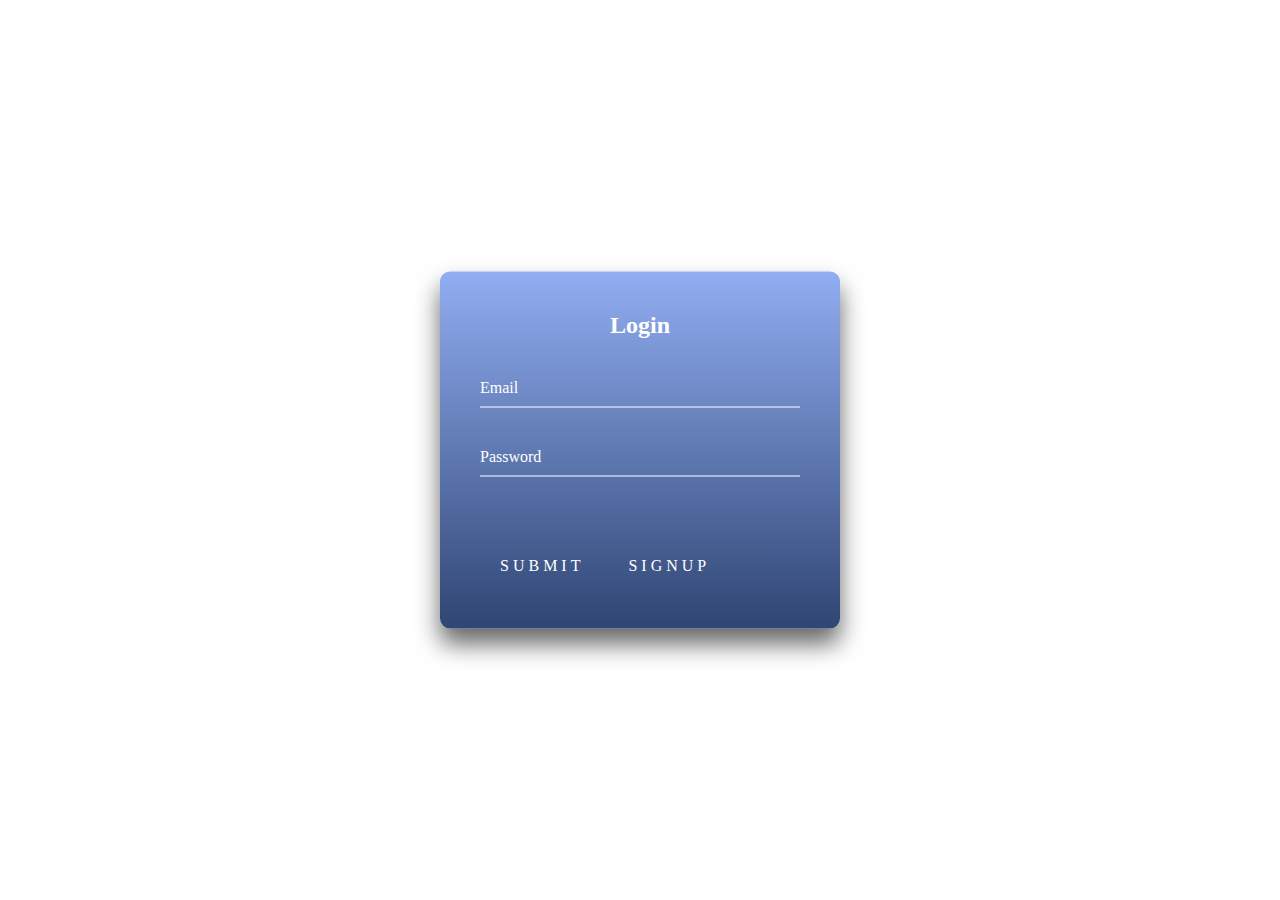
<file: src/main/resources/templates/index.html>
<!DOCTYPE html>
<head>
  <title>Login</title>
  <style>
    :root{
      --bgColor: #ffffff;
      --formColor: linear-gradient(#91aef2, #2f4573);
      --txtColor: #ffffff;
      --txtSecondaryColor: #ffff00;
      --inputBoxBg : transparent;
      --txtBtnColor: #ffffff;
      --txtBtnSecondaryColor: #000000;
      --btnBorderColor: #ffffff;
      --btnBgColor: transparent;
      --btnBgSecondaryColor: #ffffff;
    }
    body {

    background-image: url("https://img.freepik.com/free-photo/professional-dentist-tools-dental-office_1204-235.jpg?w=1800&t=st=1669429221~exp=1669429821~hmac=8b4b55ecf7d9045bf9eee8987ee7e144606abffdd35f36948eb778faafb1cdbb");
    /* background-color: #cccccc; */
}

      /* margin:0;
      padding:0;
      font-family: sans-serif;
      background: var(--bgColor); */


    .login-box {
      position: absolute;
      top: 50%;
      left: 50%;
      width: 400px;
      padding: 40px;
      transform: translate(-50%, -50%);
      box-sizing: border-box;
      box-shadow: 0 15px 25px rgba(0,0,0,.6);
      border-radius: 10px;
      background: var(--formColor);
    }

    .login-box h2 {
      margin: 0 0 30px;
      padding: 0;
      color: var(--txtColor);
      text-align: center;
    }

    .login-box .user-box {
      position: relative;
    }

    .login-box .user-box input {
      width: 100%;
      padding: 10px 0;
      font-size: 16px;
      color: var(--txtColor);
      margin-bottom: 30px;
      border: none;
      border-bottom: 1px solid #fff;
      outline: none;
      background: var(--inputBoxBg);
    }
    .login-box .user-box label {
      position: absolute;
      top:0;
      left: 0;
      padding: 10px 0;
      font-size: 16px;
      color: var(--txtColor);
      pointer-events: none;
      transition: .5s;
    }

    .login-box .user-box input:focus ~ label,
    .login-box .user-box input:valid ~ label {
      top: -20px;
      left: 0;
      color: var(--txtSecondaryColor);
      font-size: 12px;
    }

    .login-box form a {
      position: relative;
      display: inline-block;
      padding: 10px 20px;
      color: var(--txtBtnColor);
      font-size: 16px;
      text-decoration: none;
      text-transform: uppercase;
      overflow: hidden;
      transition: .5s;
      margin-top: 40px;
      letter-spacing: 4px
    }

    .login-box a:hover {
      background: var(--btnBgSecondaryColor);
      color: var(--txtBtnSecondaryColor);
      border-radius: 5px;
      box-shadow: 0 0 5px var(--btnBgSecondaryColor),
                  0 0 25px var(--btnBgSecondaryColor),
                  0 0 50px var(--btnBgSecondaryColor),
                  0 0 100px var(--btnBgSecondaryColor);
    }

    .login-box a span {
      position: absolute;
      display: block;
    }

    .login-box a span:nth-child(1) {
      top: 0;
      left: -100%;
      width: 100%;
      height: 2px;
      background: linear-gradient(90deg, transparent, var(--btnBorderColor));
      animation: btn-anim1 1s linear infinite;
    }

    @keyframes btn-anim1 {
      0% {
        left: -100%;
      }
      50%,100% {
        left: 100%;
      }
    }

    .login-box a span:nth-child(2) {
      top: -100%;
      right: 0;
      width: 2px;
      height: 100%;
      background: linear-gradient(180deg, transparent, var(--btnBorderColor));
      animation: btn-anim2 1s linear infinite;
      animation-delay: .25s
    }

    @keyframes btn-anim2 {
      0% {
        top: -100%;
      }
      50%,100% {
        top: 100%;
      }
    }

    .login-box a span:nth-child(3) {
      bottom: 0;
      right: -100%;
      width: 100%;
      height: 2px;
      background: linear-gradient(270deg, transparent, var(--btnBorderColor));
      animation: btn-anim3 1s linear infinite;
      animation-delay: .5s
    }

    @keyframes btn-anim3 {
      0% {
        right: -100%;
      }
      50%,100% {
        right: 100%;
      }
    }

    .login-box a span:nth-child(4) {
      bottom: -100%;
      left: 0;
      width: 2px;
      height: 100%;
      background: linear-gradient(360deg, transparent, var(--btnBorderColor));
      animation: btn-anim4 1s linear infinite;
      animation-delay: .75s
    }

    @keyframes btn-anim4 {
      0% {
        bottom: -100%;
      }
      50%,100% {
        bottom: 100%;
      }
    }

  </style>
</head>
<body>
  <div class="login-box">
    <h2>Login</h2>
    <form action="/login/try" method="POST" id="login-form">
      <div class="user-box">
        <input type="text" name="email" required="email" >
        <label>Email</label>
      </div>
      <div class="user-box">
        <input type="password" name="password" required="">
        <label>Password</label>
      </div>

      <!-- <button type="submit" class="btn btn-dark mt-3">Create!!</button> -->

      <a onclick="document.getElementById('login-form').submit()">
        <span></span>
        <span></span>
        <span></span>
        <span></span>
        Submit
      </a>
      <a href="/signup">
        <span></span>
        <span></span>
        <span></span>
        <span></span>
        signup
      </a>
    </form>
  </div>

</body>
</html>
</file>
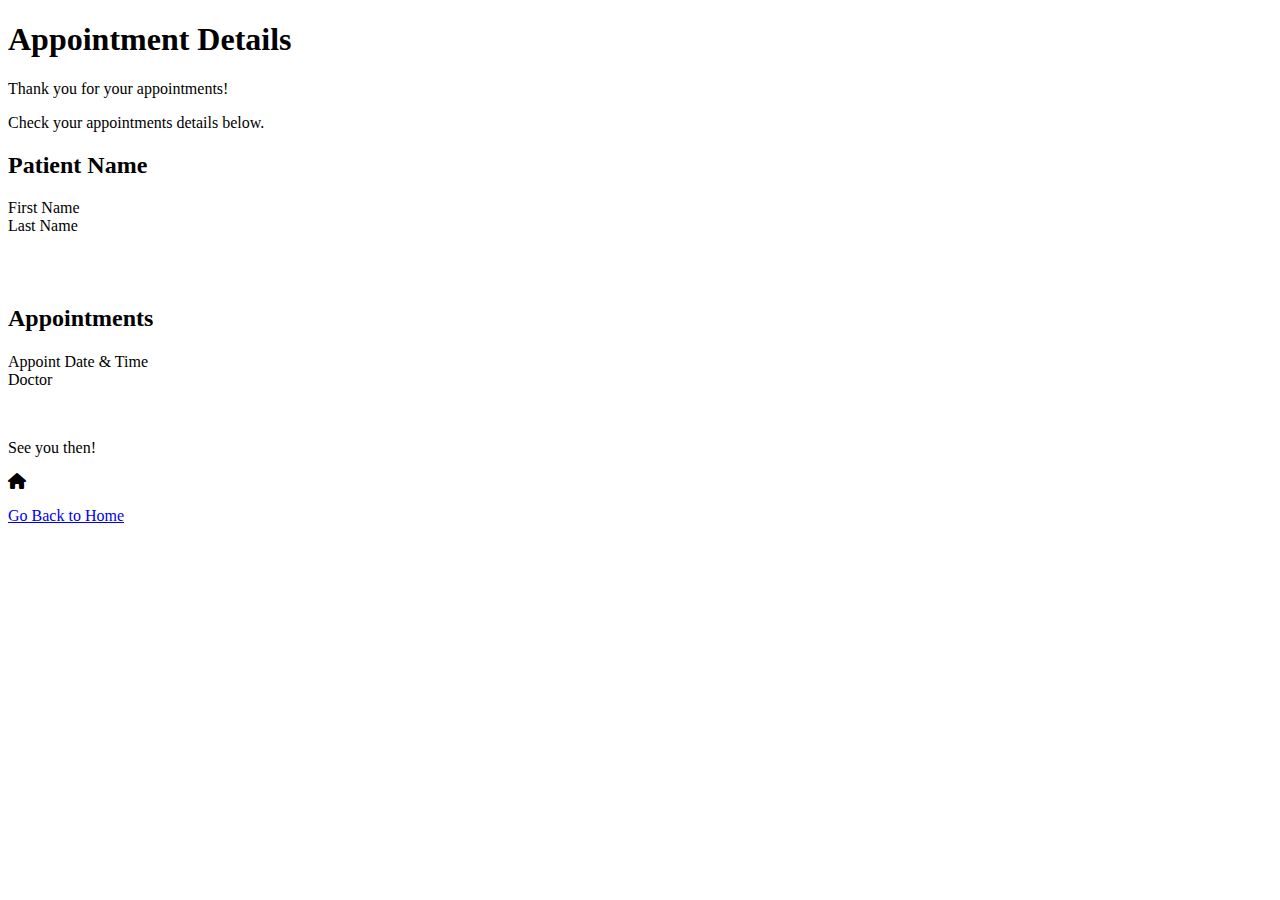
<file: src/main/resources/templates/appointments/appointments.html>
<!DOCTYPE html>
<html lang="en">
  <head>
    <meta charset="UTF-8" />
    <meta http-equiv="X-UA-Compatible" content="IE=edge" />
    <meta name="viewport" content="width=device-width, initial-scale=1.0" />
    <link th:href="@{/appointments.css}" rel="stylesheet" />
    <link rel="preconnect" href="https://fonts.googleapis.com" />
    <link rel="preconnect" href="https://fonts.gstatic.com" crossorigin />
    <link
      rel="stylesheet"
      href="https://cdnjs.cloudflare.com/ajax/libs/font-awesome/6.2.1/css/all.min.css"
    />
    <title>appointments</title>
  </head>
  <body>

    <div class="all-container">
      <h1>Appointment Details</h1>
      <p>Thank you for your appointments!</p>
      <p>Check your appointments details below.</p>

      <h2>Patient Name</h2>
      <dl style="margin-bottom: 70px">
        <div class="appointment-title-detail">
          <dt>First Name</dt>
          <dd th:text="${appointments[0].first_name}"></dd>
        </div>
        <div class="appointment-title-detail">
          <dt>Last Name</dt>
          <dd th:text="${appointments[0].last_name}"></dd>
        </div>
      </dl>

      <h2>Appointments</h2>
      <th:block th:each="appointment, appointmentStat : ${appointments}">
        <dl style="margin-bottom: 50px">
          <h4 th:text="${appointmentStat.count}"></h4>
          <div class="appointment-title-detail">
            <dt>Appoint Date & Time</dt>
            <dd th:text="${appointment.appointment_time}"></dd>
          </div>
          <div class="appointment-title-detail">
            <dt>Doctor</dt>
            <dd th:text="${appointment.doctor_name}"></dd>
          </div>
        </dl>
      </th:block>

      <p>See you then!</p>
      <div class="gobackhome_container">
        <i class="fa-solid fa-house"></i>
        <p><a href="/home">Go Back to Home</a></p>
      </div>
    </div>
  </body>
</html>
</file>
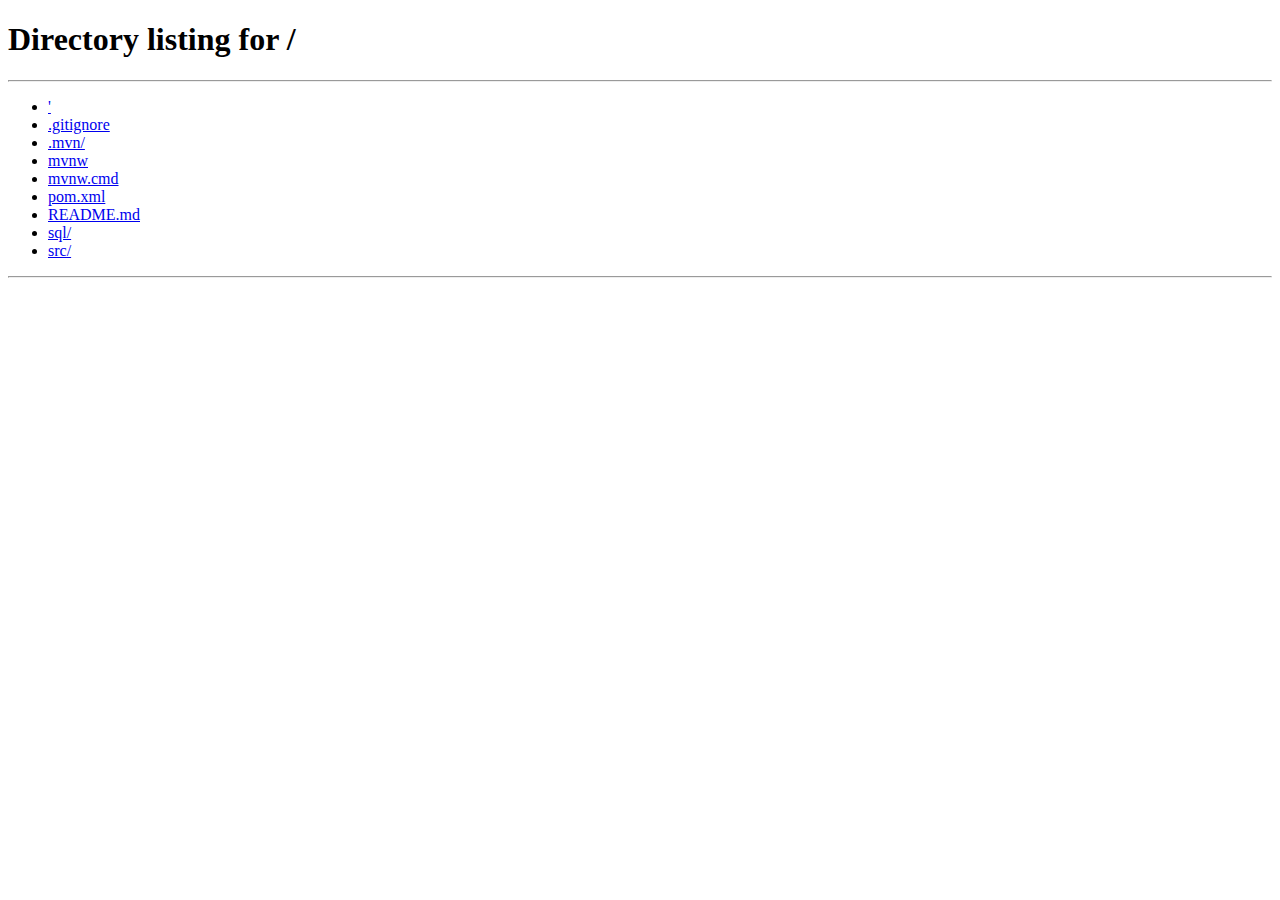
<file: src/main/resources/templates/home/home.html>
<!DOCTYPE html>
<html lang="en">
  <head>
    <meta charset="UTF-8" />
    <meta http-equiv="X-UA-Compatible" content="IE=edge" />
    <meta name="viewport" content="width=device-width, initial-scale=1.0" />
    <link th:href="@{/home.css}" rel="stylesheet" />
    <link rel="preconnect" href="https://fonts.googleapis.com" />
    <link rel="preconnect" href="https://fonts.gstatic.com" crossorigin />
    <link
      href="https://fonts.googleapis.com/css2?family=ABeeZee&family=Questrial&display=swap"
      rel="stylesheet"
    />
    <script>
      const url = new URL(window.location.href);
      const params = url.searchParams;
      const storage = localStorage;
      if (params.get('user_uuid')) { storage.setItem('user', params.get('user_uuid')); }
      if (!storage.getItem('user')) { document.location.href = "/"; }
    </script>

    <title>Home</title>
  </head>
  <body>
    <div class="all-container">
      <h1>Group3 Dental Clinic</h1>
      <div class="clinic-information">
        <img
          class="clinic-information-img"
          th:src="@{/images/atikah-akhtar-XJptUS8nbhs-unsplash (1).jpg}"
          alt=""
        />
        <div class="clinic-information-text">
          <h2>Welcome to Our Dental Clinic!</h2>
          <h3 class="title">Opening Hours</h3>
          <p>Mon-Fri 9:00am-5:00pm</p>
          <p>Saturdays 9:00am-12:00pm</p>
          <h3 class="title">Adress</h3>
          <p>816 Granville St, Vancouver, BC V6Z 1K3</p>
          <h3 class="title">Tell</h3>
          <p>+1 (123) 456-7890</p>
          <div class="button-container">
            <button><a th:href="@{/book}">Book Appointment</a></button>
            <button><a th:href="@{/appointments}">Show Appointment</a></button>
          </div>
        </div>
      </div>
      <h3 class="title">Service Menu</h3>
      <div class="service-menu-container">
        <div class="service-menu">
          <h4>Hygiene and Exam</h4>
          <p>
            A healthy smile starts with regular cleanings. Just like getting the
            oil changed in your car on a regular basis, it’s important to
            maintain your oral hygiene with consistent appointments.
          </p>
        </div>
        <div class="service-menu">
          <h4>Paediatric Care</h4>
          <p>
            If your child has more than one tooth or is at least one year old,
            they need to see a dentist! A healthy smile starts with the right
            dental care at a young age.
          </p>
        </div>
        <div class="service-menu">
          <h4>Dental bridges</h4>
          <p>
            If you’re missing one or more teeth or have a gap in between teeth,
            a dental bridge may be the solution for you! In a nutshell.
          </p>
        </div>
        <div class="service-menu">
          <h4>Crowns</h4>
          <p>
            What are crowns?Also known as a cap, a crown is a custom-made
            artificial restoration that permanently covers your tooth.
          </p>
        </div>
        <div class="service-menu">
          <h4>Invisalign</h4>
          <p>
            Dentures are replacements for missing teeth that can be taken out
            and put back into your mouth.‍
          </p>
        </div>
        <div class="service-menu">
          <h4>Dentures</h4>
          <p>
            Invisalign uses a series of computer-designed clear aligners that
            are composed of a virtually invisible polyurethane plastic.
          </p>
        </div>
      </div>
      <h3>Doctor's Profile</h3>
      <div class="doctor-img-allcontaimner">
        <div class="doctor-img-contaimner">
          <img
            class="Yutaimg"
            th:src="@{/images/austin-distel-7bMdiIqz_J4-unsplash 2.jpg}"
            alt="doctorYuta"
          />
          <p>Yuta</p>
        </div>
        <div class="doctor-img-contaimner">
          <img
            class="Amirimg"
            th:src="@{/images/usman-yousaf-pTrhfmj2jDA-unsplash.jpg}"
            alt="doctorAmir"
          />
          <p>Amir</p>
        </div>
        <div class="doctor-img-contaimner">
          <img
            class="Hiroimg"
            th:src="@{/images/dalton-ngangi-ZCztndOWdjs-unsplash.jpg}"
            alt="doctorHiro"
          />
          <p>Hiro</p>
        </div>
        <div class="doctor-img-contaimner">
          <img
            class="Yukiimg"
            th:src="@{/images/humberto-chavez-FVh_yqLR9eA-unsplash 2.jpg}"
            alt="doctorYuki"
          />
          <p>Yuki</p>
        </div>
      </div>
    </div>
  </body>
</html>
</file>
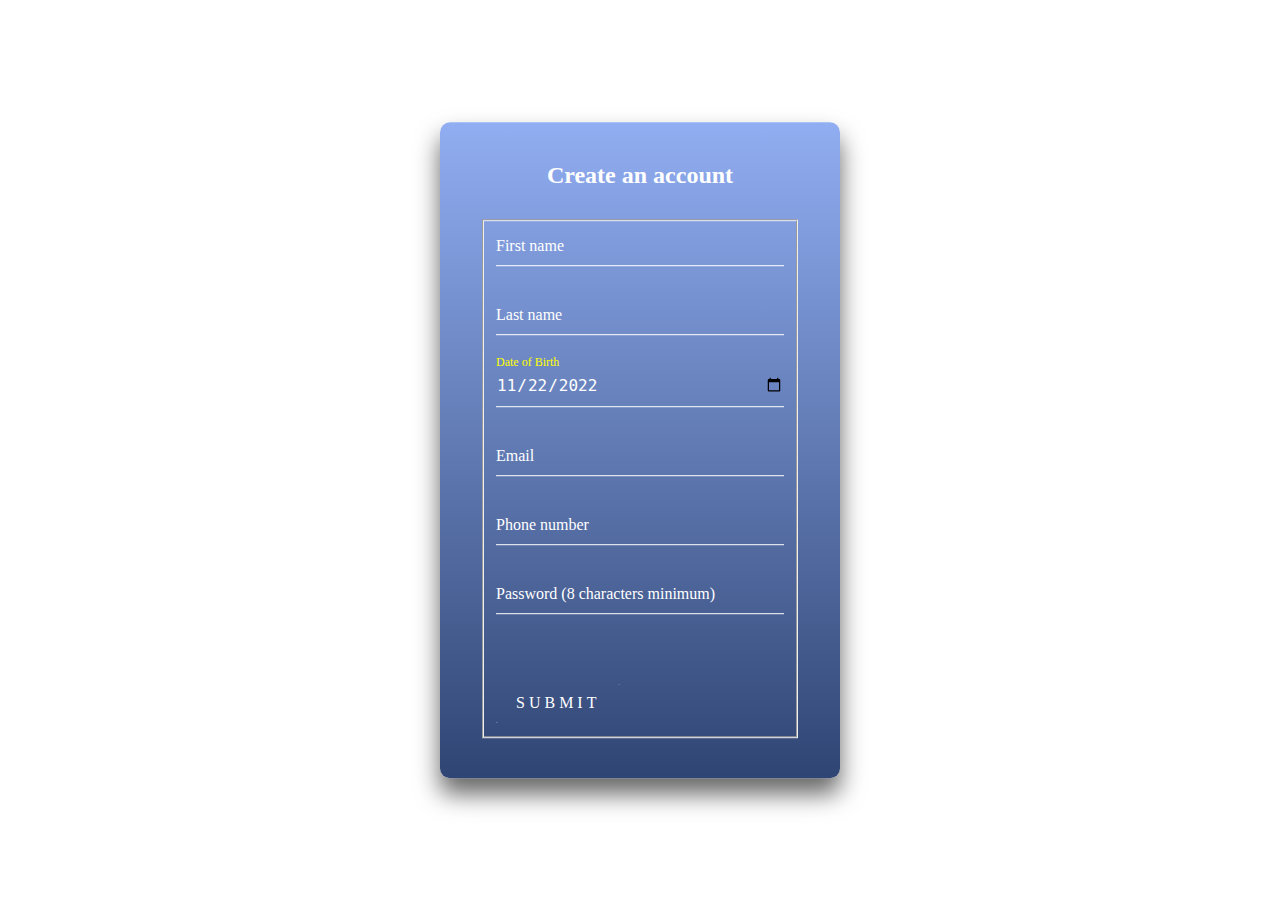
<file: src/main/resources/templates/signup/signup.html>
<!DOCTYPE html>
<head>
  <title>Registration</title>
  <style>
    :root{
      --bgColor: #ffffff;
      --formColor: linear-gradient(#91aef2, #2f4573);
      --txtColor: #ffffff;
      --txtSecondaryColor: #ffff00;
      --inputBoxBg : transparent;
      --txtBtnColor: #ffffff;
      --txtBtnSecondaryColor: #000000;
      --btnBorderColor: #ffffff;
      --btnBgColor: transparent;
      --btnBgSecondaryColor: #ffffff;
    }
    body {

    background-image: url("https://img.freepik.com/free-photo/professional-dentist-tools-dental-office_1204-235.jpg?w=1800&t=st=1669429221~exp=1669429821~hmac=8b4b55ecf7d9045bf9eee8987ee7e144606abffdd35f36948eb778faafb1cdbb");
    /* background-color: #cccccc; */
}

      /* margin:0;
      padding:0;
      font-family: sans-serif;
      background: var(--bgColor); */


    .login-box {
      position: absolute;
      top: 50%;
      left: 50%;
      width: 400px;
      padding: 40px;
      transform: translate(-50%, -50%);
      box-sizing: border-box;
      box-shadow: 0 15px 25px rgba(0,0,0,.6);
      border-radius: 10px;
      background: var(--formColor);
    }

    .login-box h2 {
      margin: 0 0 30px;
      padding: 0;
      color: var(--txtColor);
      text-align: center;
    }

    .login-box .user-box {
      position: relative;
    }

    .login-box .user-box input {
      width: 100%;
      padding: 10px 0;
      font-size: 16px;
      color: var(--txtColor);
      margin-bottom: 30px;
      border: none;
      border-bottom: 1px solid #fff;
      outline: none;
      background: var(--inputBoxBg);
    }
    .login-box .user-box label {
      position: absolute;
      top:0;
      left: 0;
      padding: 10px 0;
      font-size: 16px;
      color: var(--txtColor);
      pointer-events: none;
      transition: .5s;
    }

    .login-box .user-box input:focus ~ label,
    .login-box .user-box input:valid ~ label {
      top: -20px;
      left: 0;
      color: var(--txtSecondaryColor);
      font-size: 12px;
    }

    .login-box form a {
      position: relative;
      display: inline-block;
      padding: 10px 20px;
      color: var(--txtBtnColor);
      font-size: 16px;
      text-decoration: none;
      text-transform: uppercase;
      overflow: hidden;
      transition: .5s;
      margin-top: 40px;
      letter-spacing: 4px
    }

    .login-box a:hover {
      background: var(--btnBgSecondaryColor);
      color: var(--txtBtnSecondaryColor);
      border-radius: 5px;
      box-shadow: 0 0 5px var(--btnBgSecondaryColor),
                  0 0 25px var(--btnBgSecondaryColor),
                  0 0 50px var(--btnBgSecondaryColor),
                  0 0 100px var(--btnBgSecondaryColor);
    }

    .login-box a span {
      position: absolute;
      display: block;
    }

    .login-box a span:nth-child(1) {
      top: 0;
      left: -100%;
      width: 100%;
      height: 2px;
      background: linear-gradient(90deg, transparent, var(--btnBorderColor));
      animation: btn-anim1 1s linear infinite;
    }

    @keyframes btn-anim1 {
      0% {
        left: -100%;
      }
      50%,100% {
        left: 100%;
      }
    }

    .login-box a span:nth-child(2) {
      top: -100%;
      right: 0;
      width: 2px;
      height: 100%;
      background: linear-gradient(180deg, transparent, var(--btnBorderColor));
      animation: btn-anim2 1s linear infinite;
      animation-delay: .25s
    }

    @keyframes btn-anim2 {
      0% {
        top: -100%;
      }
      50%,100% {
        top: 100%;
      }
    }

    .login-box a span:nth-child(3) {
      bottom: 0;
      right: -100%;
      width: 100%;
      height: 3px;
      background: linear-gradient(270deg, transparent, var(--btnBorderColor));
      animation: btn-anim3 1s linear infinite;
      animation-delay: .5s
    }

    @keyframes btn-anim3 {
      0% {
        right: -100%;
      }
      50%,100% {
        right: 100%;
      }
    }

    .login-box a span:nth-child(4) {
      bottom: -100%;
      left: 0;
      width: 2px;
      height: 100%;
      background: linear-gradient(360deg, transparent, var(--btnBorderColor));
      animation: btn-anim4 1s linear infinite;
      animation-delay: .75s
    }

    @keyframes btn-anim4 {
      0% {
        bottom: -100%;
      }
      50%,100% {
        bottom: 100%;
      }
    }

  </style>
</head>
<body>
  <div class="login-box">
    <h2>Create an account</h2>
    <form action="/signup/save" id="signup-form" method="POST">
      <fieldset>
      <div class="user-box">
        <input type="text" name="name" required="firstName" th:field="${signup.firstName}">
        <label>First name</label>
      </div>
      <div class="user-box">
        <input type="text" name="lastName" required="lastName" th:field="${signup.lastName}">
        <label>Last name</label>
      </div>
      <div class="user-box">
        <input type="date" value="2022-11-22" th:field="${signup.birthDate}">
        <label>Date of Birth</label>
      </div>
      <div class="user-box">
        <input type="text" name="Email" required="Email" th:field="${signup.email}">
        <label>Email</label>
      </div>
      <div class="user-box">
        <input type="tel" required="phoneNumber" th:field="${signup.phoneNumber}" >
        <label>Phone number</label>
      </div>
      <div class="user-box">
        <input type="password" name="password" minlength="8" id= "pass" required="password" th:field="${signup.password}">
        <label>Password (8 characters minimum)</label>
      </div>
      <div class="button013" onclick="document.getElementById('signup-form').submit()">
        <a href="#">
          <span></span>
          <span></span>
          <span></span>
          <span></span>
              Submit
        </a>
      </div>
    </form>
  </div>

</body>
</html>
</file>
